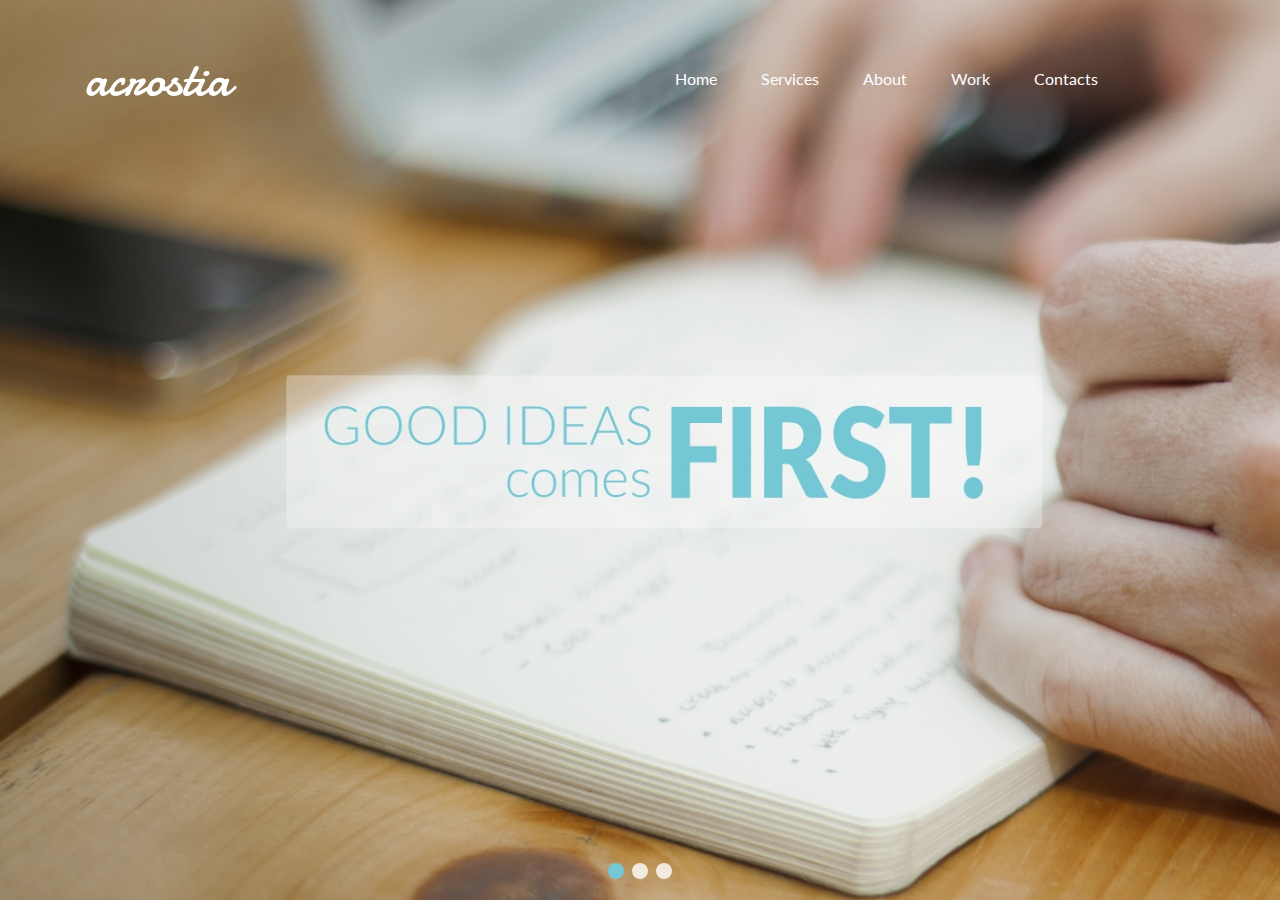
<file: app/index.html>
<!doctype html>
<html lang="en">
<head>
    <meta charset="UTF-8">
    <meta name="viewport" content="width=device-width, initial-scale=1">
    <meta http-equiv="X-UA-Compatible" content="ie=edge">
    <link rel="stylesheet" href="css/bootstrap.min.css">
    <link rel="stylesheet" href="css/bootstrap-grid.min.css">
    <link rel="stylesheet" href="css/bootstrap-reboot.min.css">
    <link href="https://fonts.googleapis.com/css?family=Damion" rel="stylesheet">
    <link href="https://fonts.googleapis.com/css?family=Lato:300,400,700,900" rel="stylesheet">
    <link rel="stylesheet" href="https://use.fontawesome.com/releases/v5.5.0/css/all.css"
          integrity="sha384-B4dIYHKNBt8Bc12p+WXckhzcICo0wtJAoU8YZTY5qE0Id1GSseTk6S+L3BlXeVIU"
          crossorigin="anonymous">

    <link rel="stylesheet" href="css/main.css">
    <title>Home</title>
</head>
<body>
<header>
    <div class="main-page">

            <div class="container">
                <div class="row justify-content-between align-items-center">
                    <div class="col-md-3">
                        <div class="logo-container">
                            <p>acrostia</p>
                        </div>
                    </div>
                    <div class="col-md-6">


                            <nav id="site-navigation" aria-label="Menu">

                                <label for="toggle-mobile-menu" aria-label="Menu">&#9776;</label>
                                <input id="toggle-mobile-menu" type="checkbox" />

                                <ul id="main-menu">
                                    <li><a href="index.html">Home</a></li>
                                    <li><a href="services.html">Services</a></li>
                                    <li><a href="about.html">About</a></li>
                                    <li><a href="works.html">Work</a></li>
                                    <li><a href="contacts.html">Contacts</a></li>
                                </ul>
                            </nav>


                    </div>
                </div>
            </div>
    </div>

    <div class="page-slider">

        <div data-am-fadeshow="next-prev-navigation">

            <!-- Radio -->
            <input type="radio" name="css-fadeshow" id="slide-1" />
            <input type="radio" name="css-fadeshow" id="slide-2" />
            <input type="radio" name="css-fadeshow" id="slide-3" />

            <!-- Slides -->
            <div class="fs-slides">
                <div class="fs-slide">
                    <!-- Add content to images (sample)
                    <div class="fs-slide-header">
                        <h1>GOOD IDEAS</h1>
                        <p>comes</p>
                     <div class="fs-slide-header-span">FIRST!</div>
                    </div>-->
                </div>
                <div class="fs-slide"></div>
                <div class="fs-slide"></div>
            </div>

            <!-- Quick Navigation -->
            <div class="fs-quick-nav">
                <label class="fs-quick-btn" for="slide-1"></label>
                <label class="fs-quick-btn" for="slide-2"></label>
                <label class="fs-quick-btn" for="slide-3"></label>
            </div>

            <!-- Prev Navigation -->
            <div class="fs-prev-nav">
                <label class="fs-prev-btn" for="slide-1"></label>
                <label class="fs-prev-btn" for="slide-2"></label>
                <label class="fs-prev-btn" for="slide-3"></label>
            </div>

            <!-- Next Navigation -->
            <div class="fs-next-nav">
                <label class="fs-next-btn" for="slide-1"></label>
                <label class="fs-next-btn" for="slide-2"></label>
                <label class="fs-next-btn" for="slide-3"></label>
            </div>

        </div>

    </div>

</header>
    <script src="js/scripts.min.js"></script>
    <script src="js/jquery-3.3.1.slim.min.js" integrity="sha384-q8i/X+965DzO0rT7abK41JStQIAqVgRVzpbzo5smXKp4YfRvH+8abtTE1Pi6jizo" crossorigin="anonymous"></script>
    <script src="js/popper.min.js" integrity="sha384-ZMP7rVo3mIykV+2+9J3UJ46jBk0WLaUAdn689aCwoqbBJiSnjAK/l8WvCWPIPm49" crossorigin="anonymous"></script>
    <script src="js/bootstrap.min.js" integrity="sha384-ChfqqxuZUCnJSK3+MXmPNIyE6ZbWh2IMqE241rYiqJxyMiZ6OW/JmZQ5stwEULTy" crossorigin="anonymous"></script>
</body>
</html>
</file>
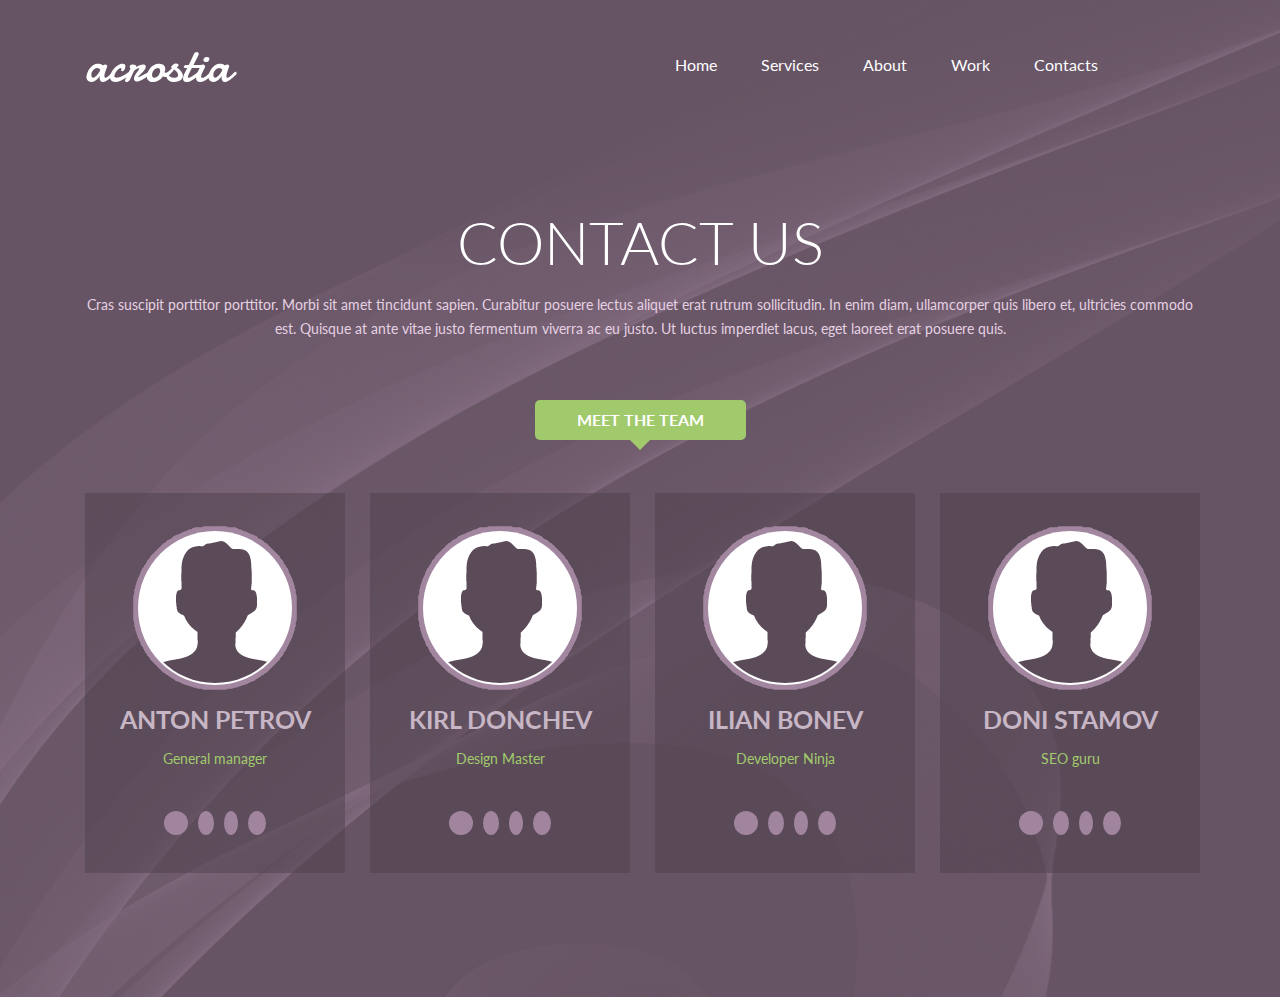
<file: app/about.html>
<!doctype html>
<html lang="en">
<head>
    <meta charset="UTF-8">
    <meta name="viewport" content="width=device-width, initial-scale=1">
    <meta http-equiv="X-UA-Compatible" content="ie=edge">
    <link rel="stylesheet" href="css/bootstrap.min.css">
    <link rel="stylesheet" href="css/bootstrap-grid.min.css">
    <link rel="stylesheet" href="css/bootstrap-reboot.min.css">
    <link href="https://fonts.googleapis.com/css?family=Damion" rel="stylesheet">
    <link href="https://fonts.googleapis.com/css?family=Lato:300,400,700,900" rel="stylesheet">
    <link rel="stylesheet" href="https://use.fontawesome.com/releases/v5.5.0/css/all.css"
          integrity="sha384-B4dIYHKNBt8Bc12p+WXckhzcICo0wtJAoU8YZTY5qE0Id1GSseTk6S+L3BlXeVIU"
          crossorigin="anonymous">

    <link rel="stylesheet" href="css/main.css">
    <title>Services</title>
</head>
<body>

<section class="about-page">

    <div class="container">
        <div class="row justify-content-between align-items-center">
            <div class="col-md-3">
                <div class="logo-container">
                    <p>acrostia</p>
                </div>
            </div>

            <div class="col-md-6">
                <nav id="site-navigation" aria-label="Menu">

                    <label for="toggle-mobile-menu" aria-label="Menu">&#9776;</label>
                    <input id="toggle-mobile-menu" type="checkbox" />

                    <ul id="main-menu">
                        <li><a href="index.html">Home</a></li>
                        <li><a href="services.html">Services</a></li>
                        <li><a href="about.html">About</a></li>
                        <li><a href="works.html">Work</a></li>
                        <li><a href="contacts.html">Contacts</a></li>
                    </ul>
                </nav>
            </div>
        </div>
    </div>

    <div class="container">
        <div class="row">
            <div class="col-md-12">
                <div class="about-content">
                    <h1>CONTACT US</h1>
                </div>
            </div>
        </div>
        <div class="row">
            <div class="col-md-12">
                <div class="about-content-little">
                    <p>Cras suscipit porttitor porttitor. Morbi sit amet tincidunt sapien.
                        Curabitur posuere lectus aliquet erat rutrum sollicitudin. In enim diam,
                        ullamcorper quis libero et, ultricies commodo est. Quisque at ante vitae
                        justo fermentum viverra ac eu justo. Ut luctus imperdiet lacus, eget laoreet erat posuere quis.</p>
                </div>
            </div>
        </div>
    </div>

        <div class="bubble">
            <div class="comment">
                <div class="comment_bubble">
                    <p class="comment_text">Meet the team</p>
                </div>
            </div>
        </div>

    <div class="container">
        <div class="row">
            <div class="about-blocks">

                <div class="col-md-3">
                    <div class="about-item">
                        <img src="img/item.svg" alt="">
                        <h3>Anton Petrov</h3>
                        <p>General manager</p>

                        <div class="about-social">
                            <a href="#" class="icon-facebook"><i class="fab fa-facebook-f"></i></a>
                            <a href="#" class="icon-twitter"><i class="fab fa-twitter"></i></a>
                            <a href="#" class="google-plus"><i class="fab fa-google-plus-g"></i></a>
                            <a href="#" class="icon-linkedin"><i class="fab fa-linkedin-in"></i></a>
                        </div>
                    </div>
                </div>

                <div class="col-md-3">
                    <div class="about-item">
                        <img src="img/item.svg" alt="">
                        <h3>Kirl DONCHEV</h3>
                        <p>Design Master</p>

                        <div class="about-social">
                            <a href="#" class="icon-facebook"><i class="fab fa-facebook-f"></i></a>
                            <a href="#" class="icon-twitter"><i class="fab fa-twitter"></i></a>
                            <a href="#" class="google-plus"><i class="fab fa-google-plus-g"></i></a>
                            <a href="#" class="icon-linkedin"><i class="fab fa-linkedin-in"></i></a>
                        </div>

                    </div>
                </div>

                <div class="col-md-3">
                    <div class="about-item">
                        <img src="img/item.svg" alt="">
                        <h3>Ilian Bonev</h3>
                        <p>Developer Ninja</p>

                        <div class="about-social">
                            <a href="#" class="icon-facebook"><i class="fab fa-facebook-f"></i></a>
                            <a href="#" class="icon-twitter"><i class="fab fa-twitter"></i></a>
                            <a href="#" class="google-plus"><i class="fab fa-google-plus-g"></i></a>
                            <a href="#" class="icon-linkedin"><i class="fab fa-linkedin-in"></i></a>
                        </div>

                    </div>
                </div>

                <div class="col-md-3">
                    <div class="about-item">
                        <img src="img/item.svg" alt="">
                        <h3>Doni Stamov</h3>
                        <p>SEO guru</p>

                        <div class="about-social">
                            <a href="#" class="icon-facebook"><i class="fab fa-facebook-f"></i></a>
                            <a href="#" class="icon-twitter"><i class="fab fa-twitter"></i></a>
                            <a href="#" class="google-plus"><i class="fab fa-google-plus-g"></i></a>
                            <a href="#" class="icon-linkedin"><i class="fab fa-linkedin-in"></i></a>
                        </div>

                    </div>
                </div>

            </div>
        </div>
    </div>

</section>

<script src="js/scripts.min.js"></script>
<script src="js/jquery-3.3.1.slim.min.js" integrity="sha384-q8i/X+965DzO0rT7abK41JStQIAqVgRVzpbzo5smXKp4YfRvH+8abtTE1Pi6jizo" crossorigin="anonymous"></script>
<script src="js/popper.min.js" integrity="sha384-ZMP7rVo3mIykV+2+9J3UJ46jBk0WLaUAdn689aCwoqbBJiSnjAK/l8WvCWPIPm49" crossorigin="anonymous"></script>
<script src="js/bootstrap.min.js" integrity="sha384-ChfqqxuZUCnJSK3+MXmPNIyE6ZbWh2IMqE241rYiqJxyMiZ6OW/JmZQ5stwEULTy" crossorigin="anonymous"></script>
</body>
</html>
</file>
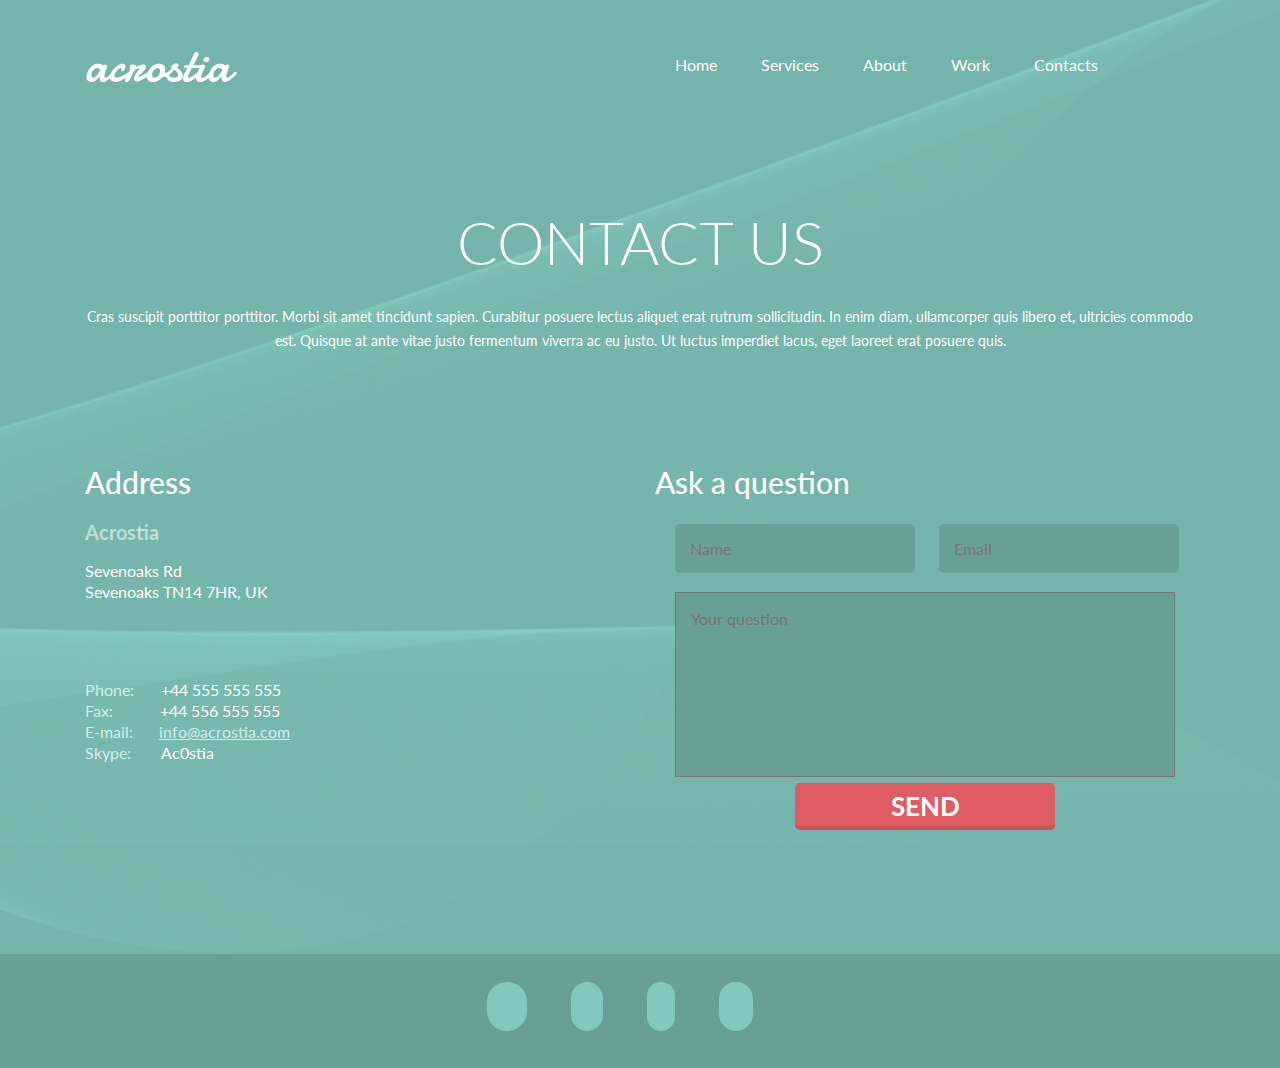
<file: app/contacts.html>
<!doctype html>
<html lang="en">
<head>
    <meta charset="UTF-8">
    <meta name="viewport" content="width=device-width, initial-scale=1">
    <meta http-equiv="X-UA-Compatible" content="ie=edge">
    <link rel="stylesheet" href="css/bootstrap.min.css">
    <link rel="stylesheet" href="css/bootstrap-grid.min.css">
    <link rel="stylesheet" href="css/bootstrap-reboot.min.css">
    <link href="https://fonts.googleapis.com/css?family=Damion" rel="stylesheet">
    <link href="https://fonts.googleapis.com/css?family=Lato:300,400,700,900" rel="stylesheet">
    <link rel="stylesheet" href="https://use.fontawesome.com/releases/v5.5.0/css/all.css"
          integrity="sha384-B4dIYHKNBt8Bc12p+WXckhzcICo0wtJAoU8YZTY5qE0Id1GSseTk6S+L3BlXeVIU"
          crossorigin="anonymous">

    <link rel="stylesheet" href="css/main.css">
    <title>Contacts</title>
</head>
<body>

<section class="contacts-page">

    <div class="container">
        <div class="row justify-content-between align-items-center">
            <div class="col-md-3">
                <div class="logo-container">
                    <p>acrostia</p>
                </div>
            </div>
            <div class="col-md-6">


                <nav id="site-navigation" aria-label="Menu">

                    <label for="toggle-mobile-menu" aria-label="Menu">&#9776;</label>
                    <input id="toggle-mobile-menu" type="checkbox" />

                    <ul id="main-menu">
                        <li><a href="index.html">Home</a></li>
                        <li><a href="services.html">Services</a></li>
                        <li><a href="about.html">About</a></li>
                        <li><a href="works.html">Work</a></li>
                        <li><a href="contacts.html">Contacts</a></li>
                    </ul>
                </nav>


            </div>
        </div>
    </div>


    <div class="container">
        <div class="row">
            <div class="col-md-12">
                <div class="contacts-content">
                <h1>CONTACT US</h1>
                </div>
            </div>
        </div>
            <div class="row">
                <div class="col-md-12">
                    <div class="contacts-content-little">
                    <p>Cras suscipit porttitor porttitor. Morbi sit amet tincidunt sapien.
                        Curabitur posuere lectus aliquet erat rutrum sollicitudin. In enim diam,
                        ullamcorper quis libero et, ultricies commodo est. Quisque at ante vitae
                        justo fermentum viverra ac eu justo. Ut luctus imperdiet lacus, eget laoreet erat posuere quis.</p>
                    </div>
                </div>
        </div>
     </div>

    <div class="container">
        <div class="row">
            <div class="col-md-6">
                <h3 class="contacts-head">Address</h3>
            </div>

            <div class="col-md-6">
                <h3 class="contacts-head">Ask a question</h3>
            </div>
        </div>
    </div>

    <div class="container">
        <div class="row">
            <div class="col-md-3">
                <div class="all-contacts">
                    <div class="adress-contacts">
                        <p class="place">Acrostia</p>
                        <p class="place-details">Sevenoaks Rd</p>
                        <p class="place-details-second">Sevenoaks TN14 7HR, UK</p>
                    </div>

                    <div class="place-contacts">
                        <p><span class="contacts-phone">Phone:</span> +44 555 555 555</p>
                        <p><span class="contacts-fax">Fax:</span> +44 556  555 555</p>
                        <p><span class="contacts-email">E-mail:</span><span class="contacts-email-adress">info@acrostia.com</span></p>
                        <p><span class="contacts-skype">Skype:</span> Ac0stia</p>
                    </div>
                </div>

            </div>

            <div class="col-md-3">
                <div id="map">
                    <iframe src="https://www.google.com/maps/embed?pb=!1m18!1m12!1m3!1d6606.534862997241!2d-118.
                    34690812002587!3d34.11390265621497!2m3!1f0!2f0!3f0!3m2!1i1024!2i768!4f13.1!3m3!1m2!
                    1s0x80c2bf0319dc3017%3A0x377e68fd030ff8ac!2sHollywood+Hills+View+Point!5e0!3m2!1sru!
                    2sua!4v1545169774545"
                    width="100%" height="auto" frameborder="0" style="border:0" allowfullscreen></iframe>
                </div>
            </div>

            <div class="col-md-6">
                <form action="#" method="post">
                    <label for="full-name" ></label>
                    <input type="text" id="full-name" name="Name" placeholder="Name" class="form-top">

                    <label for="mail" ></label>
                    <input type="email" id="mail" name="Email" class="form-top" placeholder="Email">

                    <label for="msssage"></label>
                    <textarea name="" id="msssage" cols="30" rows="10" placeholder="Your question"></textarea>

                    <label for="send"></label>
                    <input type="submit" id="send" name="send" value="send" class="">

                </form>
            </div>
        </div>
    </div>
</section>

    <footer>

        <div class="container">
            <div class="row align-items-center">
                <div class="col-md-12">
                    <div class="footer-links">
                        <ul>
                            <li><a href="#" class="footer-links-facebook"><i class="fab fa-facebook-f"></i></a></li>
                            <li><a href="#" class="footer-links-twitter"><i class="fab fa-twitter"></i></a></li>
                            <li><a href="#" class="footer-links-google-plus"><i class="fab fa-google-plus-g"></i></a></li>
                            <li><a href="#" class="footer-links-linkedin"><i class="fab fa-linkedin-in"></i></a></li>
                        </ul>

                    </div>
                </div>
            </div>
        </div>
    </footer>

<script src="js/scripts.min.js"></script>
<script src="js/jquery-3.3.1.slim.min.js" integrity="sha384-q8i/X+965DzO0rT7abK41JStQIAqVgRVzpbzo5smXKp4YfRvH+8abtTE1Pi6jizo" crossorigin="anonymous"></script>
<script src="js/popper.min.js" integrity="sha384-ZMP7rVo3mIykV+2+9J3UJ46jBk0WLaUAdn689aCwoqbBJiSnjAK/l8WvCWPIPm49" crossorigin="anonymous"></script>
<script src="js/bootstrap.min.js" integrity="sha384-ChfqqxuZUCnJSK3+MXmPNIyE6ZbWh2IMqE241rYiqJxyMiZ6OW/JmZQ5stwEULTy" crossorigin="anonymous"></script>
</body>
</html>
</file>
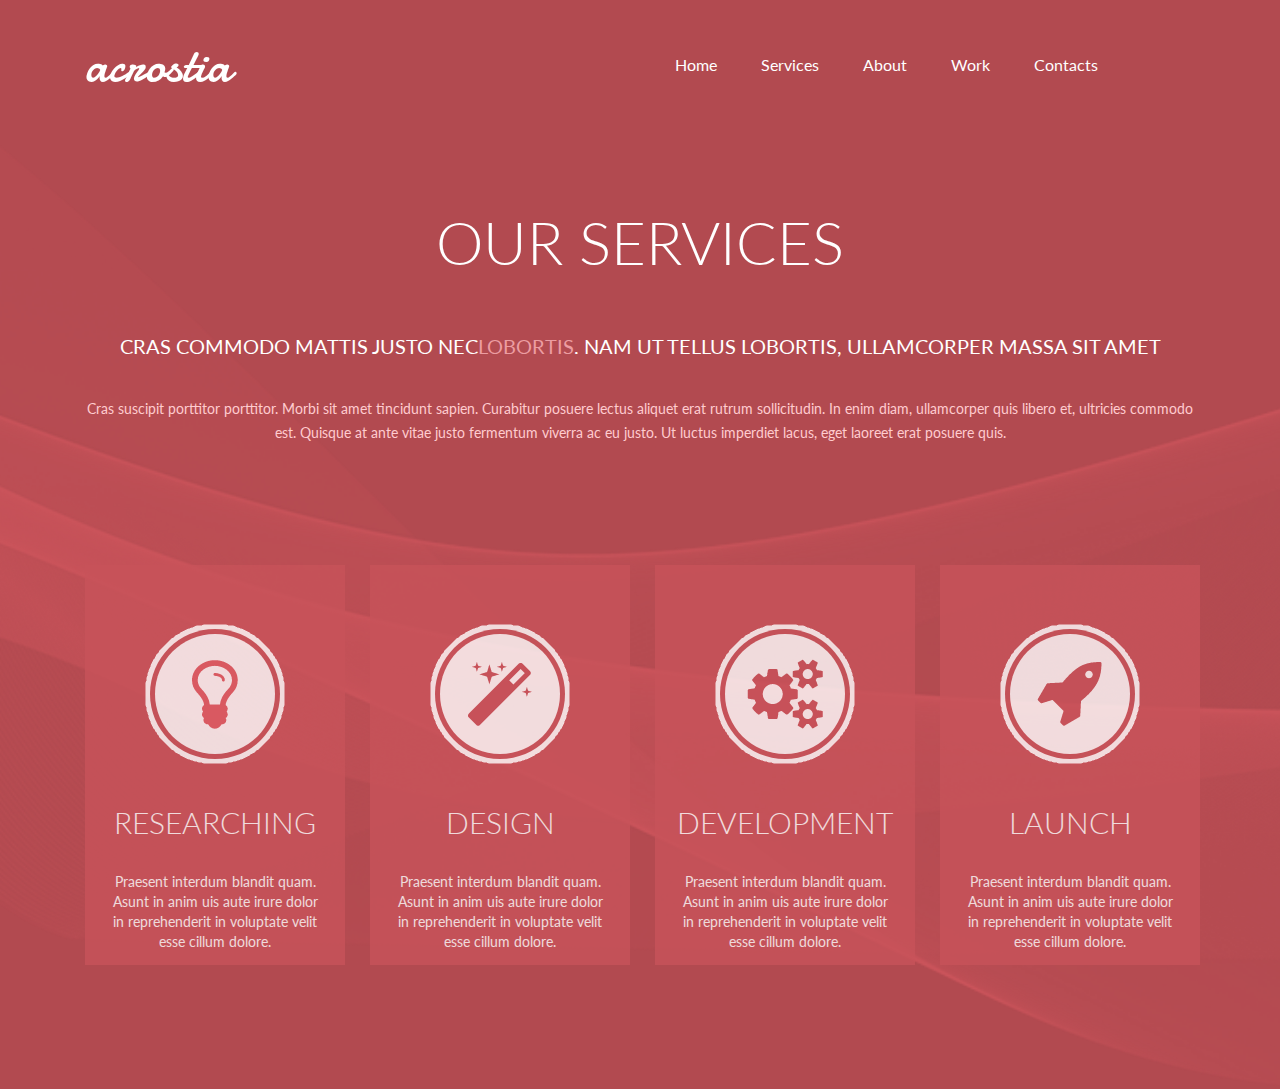
<file: app/services.html>
<!doctype html>
<html lang="en">
<head>
    <meta charset="UTF-8">
    <meta name="viewport" content="width=device-width, initial-scale=1">
    <meta http-equiv="X-UA-Compatible" content="ie=edge">
    <link rel="stylesheet" href="css/bootstrap.min.css">
    <link rel="stylesheet" href="css/bootstrap-grid.min.css">
    <link rel="stylesheet" href="css/bootstrap-reboot.min.css">
    <link href="https://fonts.googleapis.com/css?family=Damion" rel="stylesheet">
    <link href="https://fonts.googleapis.com/css?family=Lato:300,400,700,900" rel="stylesheet">
    <link rel="stylesheet" href="https://use.fontawesome.com/releases/v5.5.0/css/all.css"
          integrity="sha384-B4dIYHKNBt8Bc12p+WXckhzcICo0wtJAoU8YZTY5qE0Id1GSseTk6S+L3BlXeVIU"
          crossorigin="anonymous">

    <link rel="stylesheet" href="css/main.css">
    <title>Services</title>
</head>
    <body>
        <section class="services-page">

            <div class="container">
                <div class="row justify-content-between align-items-center">
                    <div class="col-md-3">
                        <div class="logo-container">
                            <p>acrostia</p>
                        </div>
                    </div>
                    <div class="col-md-6">


                        <nav id="site-navigation" aria-label="Menu">

                            <label for="toggle-mobile-menu" aria-label="Menu">&#9776;</label>
                            <input id="toggle-mobile-menu" type="checkbox" />

                            <ul id="main-menu">
                                <li><a href="index.html">Home</a></li>
                                <li><a href="services.html">Services</a></li>
                                <li><a href="about.html">About</a></li>
                                <li><a href="works.html">Work</a></li>
                                <li><a href="contacts.html">Contacts</a></li>
                            </ul>
                        </nav>


                    </div>
                </div>
            </div>

            <div class="container">
                <div class="row">
                    <div class="col-md-12">
                        <div class="services-content">
                            <h1>OUR SERVICES</h1>
                            <h2> Cras commodo mattis justo nec  <span> lobortis</span>. Nam ut tellus lobortis, ullamcorper massa sit amet</h2>
                        </div>
                    </div>
                </div>
                <div class="row">
                    <div class="col-md-12">
                        <div class="services-content-little">
                            <p>Cras suscipit porttitor porttitor. Morbi sit amet tincidunt sapien.
                                Curabitur posuere lectus aliquet erat rutrum sollicitudin. In enim diam,
                                ullamcorper quis libero et, ultricies commodo est. Quisque at ante vitae
                                justo fermentum viverra ac eu justo. Ut luctus imperdiet lacus, eget laoreet erat posuere quis.</p>
                        </div>
                    </div>
                </div>
            </div>

            <div class="container">
                <div class="row">
                    <div class="services-blocks">

                        <div class="col-sm-2 col-md-3">
                            <div class="services-item">
                                <img src="img/lamp.svg" alt="">
                                <h3>Researching</h3>
                                <p>Praesent interdum blandit quam.
                                    Asunt in anim uis aute irure dolor in reprehenderit in voluptate velit
                                    esse cillum dolore.</p>

                            </div>
                        </div>

                        <div class="col-sm-2 col-md-3">
                            <div class="services-item">
                                <img src="img/magic-stick.svg" alt="">
                                <h3>DESIGN</h3>
                                <p>Praesent interdum blandit quam.
                                    Asunt in anim uis aute irure dolor in reprehenderit in voluptate velit
                                    esse cillum dolore.</p>

                            </div>
                        </div>

                        <div class="col-sm-2 col-md-3">
                            <div class="services-item">
                                <img src="img/giars.svg" alt="">
                                <h3>Development</h3>
                                <p>Praesent interdum blandit quam.
                                    Asunt in anim uis aute irure dolor in reprehenderit in voluptate velit
                                    esse cillum dolore.</p>

                            </div>
                        </div>

                        <div class="col-sm-2 col-md-3">
                            <div class="services-item">
                                <img src="img/rocket.svg" alt="">
                                <h3>launch</h3>
                                <p>Praesent interdum blandit quam.
                                    Asunt in anim uis aute irure dolor in reprehenderit in voluptate velit
                                    esse cillum dolore.</p>

                            </div>
                        </div>

                    </div>
                </div>
            </div>
        </section>


            <script src="js/scripts.min.js"></script>
            <script src="js/jquery-3.3.1.slim.min.js" integrity="sha384-q8i/X+965DzO0rT7abK41JStQIAqVgRVzpbzo5smXKp4YfRvH+8abtTE1Pi6jizo" crossorigin="anonymous"></script>
            <script src="js/popper.min.js" integrity="sha384-ZMP7rVo3mIykV+2+9J3UJ46jBk0WLaUAdn689aCwoqbBJiSnjAK/l8WvCWPIPm49" crossorigin="anonymous"></script>
            <script src="js/bootstrap.min.js" integrity="sha384-ChfqqxuZUCnJSK3+MXmPNIyE6ZbWh2IMqE241rYiqJxyMiZ6OW/JmZQ5stwEULTy" crossorigin="anonymous"></script>
    </body>
</html>
</file>
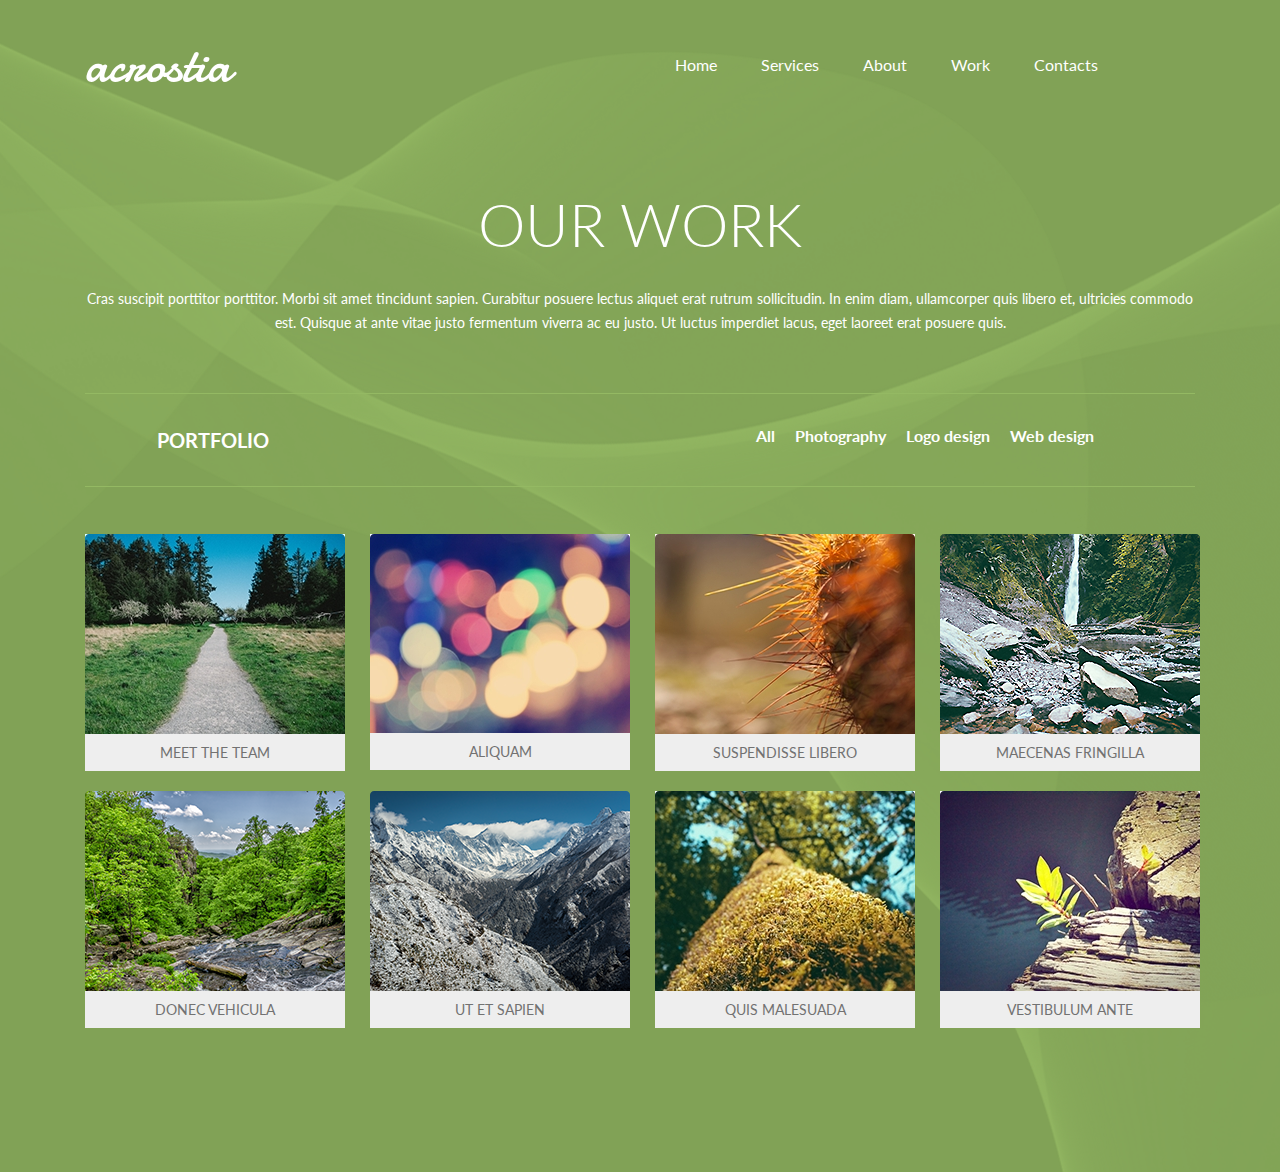
<file: app/works.html>
<!doctype html>
<html lang="en">
<head>
    <meta charset="UTF-8">
    <meta name="viewport" content="width=device-width, initial-scale=1">
    <meta http-equiv="X-UA-Compatible" content="ie=edge">
    <link rel="stylesheet" href="css/bootstrap.min.css">
    <link rel="stylesheet" href="css/bootstrap-grid.min.css">
    <link rel="stylesheet" href="css/bootstrap-reboot.min.css">
    <link href="https://fonts.googleapis.com/css?family=Damion" rel="stylesheet">
    <link href="https://fonts.googleapis.com/css?family=Lato:300,400,700,900" rel="stylesheet">
    <link rel="stylesheet" href="https://use.fontawesome.com/releases/v5.5.0/css/all.css"
          integrity="sha384-B4dIYHKNBt8Bc12p+WXckhzcICo0wtJAoU8YZTY5qE0Id1GSseTk6S+L3BlXeVIU"
          crossorigin="anonymous">

    <link rel="stylesheet" href="css/main.css">
    <title>Works</title>
</head>
<body>

<section class="work-page">

    <div class="container">
        <div class="row justify-content-between align-items-center">
            <div class="col-md-3">
                <div class="logo-container">
                    <p>acrostia</p>
                </div>
            </div>
            <div class="col-md-6">


                <nav id="site-navigation" aria-label="Menu">

                    <label for="toggle-mobile-menu" aria-label="Menu">&#9776;</label>
                    <input id="toggle-mobile-menu" type="checkbox" />

                    <ul id="main-menu">
                        <li><a href="index.html">Home</a></li>
                        <li><a href="services.html">Services</a></li>
                        <li><a href="about.html">About</a></li>
                        <li><a href="works.html">Work</a></li>
                        <li><a href="contacts.html">Contacts</a></li>
                    </ul>
                </nav>


            </div>
        </div>
    </div>


    <div class="container">
        <div class="row">
            <div class="col-sm-12">
                <div class="work-content">
                    <h1>our work</h1>
                </div>
            </div>
        </div>
        <div class="row">
            <div class="col-sm-12">
                <div class="work-content-little">
                    <p>Cras suscipit porttitor porttitor. Morbi sit amet tincidunt sapien.
                        Curabitur posuere lectus aliquet erat rutrum sollicitudin. In enim diam,
                        ullamcorper quis libero et, ultricies commodo est. Quisque at ante vitae
                        justo fermentum viverra ac eu justo. Ut luctus imperdiet lacus, eget laoreet erat posuere quis.</p>
                </div>
            </div>
        </div>
    </div>


        <div class="container">
            <div class="portfolio-area">
                <div class="row justify-content-between align-items-center">
                    <div class="col-md-3">
                        <div class="portfolio">
                            <p>PORTFOLIO</p>
                        </div>
                    </div>


                    <div class="col-md-6">
                        <div class="portfolio-filters">
                        <input type="radio" id="all" name="color" />
                        <label for="all">All</label>

                        <input type="radio" id="photography" name="color"/>
                        <label for="photography">Photography</label>

                        <input type="radio" id="logo" name="color"/>
                        <label for="logo">Logo design</label>

                        <input type="radio" id="web" name="color"/>
                        <label for="web">Web design</label>

                    </div>
                </div>
            </div>
        </div>
    </div>

    <div class="container">
        <div class="row">
            <div class="portfolio-gallery">

            <div class="col-md-3">
                <div class="item">
                    <img src="img/img-1.jpg" alt="">
                        <div class="gallery-bubble">
                            <div class="bubble-comment">
                                <div class="gallery_bubble">
                                    <p class="bubble_text">Meet the team</p>
                                </div>
                            </div>
                        </div>
                </div>
            </div>

            <div class="col-md-3">
                <div class="item">
                    <img src="img/img-2.jpg" alt="">
                    <div class="gallery-bubble">
                        <div class="bubble-comment">
                            <div class="gallery_bubble">
                                <p class="bubble_text">Aliquam </p>
                            </div>
                        </div>
                    </div>
                </div>
            </div>

            <div class="col-md-3">
                <div class="item">
                    <img src="img/img-3.jpg" alt="">
                    <div class="gallery-bubble">
                        <div class="bubble-comment">
                            <div class="gallery_bubble">
                                <p class="bubble_text">Suspendisse libero</p>
                            </div>
                        </div>
                    </div>
                </div>
            </div>

            <div class="col-md-3">
                <div class="item">
                    <img src="img/img-4.png" alt="">
                    <div class="gallery-bubble">
                        <div class="bubble-comment">
                            <div class="gallery_bubble">
                                <p class="bubble_text">Maecenas fringilla</p>
                            </div>
                        </div>
                    </div>
                </div>
            </div>

             <div class="col-md-3">
                 <div class="item">
                     <img src="img/img-5.png" alt="">
                     <div class="gallery-bubble">
                         <div class="bubble-comment">
                             <div class="gallery_bubble">
                                 <p class="bubble_text">Donec vehicula</p>
                             </div>
                         </div>
                     </div>
                 </div>
             </div>

                <div class="col-md-3">
                    <div class="item">
                        <img src="img/img-6.png" alt="">
                        <div class="gallery-bubble">
                            <div class="bubble-comment">
                                <div class="gallery_bubble">
                                    <p class="bubble_text">Ut et sapien</p>
                                </div>
                            </div>
                        </div>
                    </div>
                </div>

                <div class="col-md-3">
                    <div class="item">
                        <img src="img/img-7.jpg" alt="">
                        <div class="gallery-bubble">
                            <div class="bubble-comment">
                                <div class="gallery_bubble">
                                    <p class="bubble_text">quis malesuada</p>
                                </div>
                            </div>
                        </div>
                    </div>
                </div>

                <div class="col-md-3">
                    <div class="item">
                        <img src="img/img-8.jpg" alt="">
                        <div class="gallery-bubble">
                            <div class="bubble-comment">
                                <div class="gallery_bubble">
                                    <p class="bubble_text">Vestibulum ante</p>
                                </div>
                            </div>
                        </div>
                    </div>
                </div>
            </div>
        </div>
    </div>

</section>

<script src="js/scripts.min.js"></script>
<script src="js/jquery-3.3.1.slim.min.js" integrity="sha384-q8i/X+965DzO0rT7abK41JStQIAqVgRVzpbzo5smXKp4YfRvH+8abtTE1Pi6jizo" crossorigin="anonymous"></script>
<script src="js/popper.min.js" integrity="sha384-ZMP7rVo3mIykV+2+9J3UJ46jBk0WLaUAdn689aCwoqbBJiSnjAK/l8WvCWPIPm49" crossorigin="anonymous"></script>
<script src="js/bootstrap.min.js" integrity="sha384-ChfqqxuZUCnJSK3+MXmPNIyE6ZbWh2IMqE241rYiqJxyMiZ6OW/JmZQ5stwEULTy" crossorigin="anonymous"></script>
</body>
</html>
</file>
<file: app/css/main.css>
@charset "UTF-8";
@import url("https://fonts.googleapis.com/css?family=Damion");
@import url("https://fonts.googleapis.com/css?family=Lato:300,400,700,900");
html, h1, h2, h3, p,
body,
ul,
ol {
  margin: 0;
  padding: 0;
}

.wrapper {
  width: 1140px;
  margin: 0 auto;
  display: -webkit-box;
  display: -ms-flexbox;
  display: flex;
}

.logo-container {
  display: -webkit-box;
  display: -ms-flexbox;
  display: flex;
  color: #fff;
  font-family: Damion, sans-serif;
  font-size: 50px;
  font-weight: 400;
  line-height: 60px;
}

#site-navigation {
  display: block;
  height: 48px;
}

#site-navigation #main-menu,
#site-navigation > input {
  display: none;
}

#site-navigation > label {
  display: block;
  font-size: 36px;
  color: #fff;
  position: absolute;
  right: 20px;
  width: 36px;
  padding: 0;
  cursor: pointer;
  -webkit-touch-callout: none;
  -webkit-user-select: none;
  -moz-user-select: none;
  -ms-user-select: none;
  user-select: none;
}

#site-navigation > input:checked + #main-menu {
  display: block;
  clear: both;
  top: 36px;
  position: relative;
  color: #fff;
}

#site-navigation ul li {
  display: block;
  list-style: none;
  padding: 0 20px;
}

#site-navigation a {
  text-decoration: none;
  color: #fff;
}

@media only screen and (min-device-width: 768px) {
  #site-navigation {
    height: auto;
  }
  #site-navigation #main-menu {
    display: block;
  }
  #site-navigation > label {
    display: none;
  }
  #site-navigation ul li {
    display: inline-block;
  }
}

body {
  font-family: Lato, sans-serif;
}

.main-page {
  width: 100%;
  height: auto;
  display: -webkit-box;
  display: -ms-flexbox;
  display: flex;
  -ms-flex-wrap: wrap;
      flex-wrap: wrap;
  padding-top: 49px;
}

[data-am-fadeshow] {
  position: relative;
  width: 100%;
  height: 100%;
  overflow: hidden;
  background-color: #fff;
  /* Slides */
  /* Quick Navigation */
  /* Prev/Next Navigation */
  /* Base functionality */
  /* Autohide Prev/Next Navigation */
}

[data-am-fadeshow] .fs-slide {
  background-image: url("../img/main-banner-2.jpg");
  position: absolute;
  top: 0;
  bottom: 0;
  left: 0;
  right: 0;
  opacity: 0;
  background-size: cover;
  background-position: center;
  background-repeat: no-repeat;
  -webkit-transition: opacity 1s ease;
  -o-transition: opacity 1s ease;
  transition: opacity 1s ease;
  display: -webkit-box;
  display: -ms-flexbox;
  display: flex;
  -webkit-box-pack: center;
      -ms-flex-pack: center;
          justify-content: center;
  background-color: #ffffff;
  /* Display first child on load */
}

[data-am-fadeshow] .fs-slide:first-child {
  opacity: 1;
}

[data-am-fadeshow] .fs-quick-nav {
  position: absolute;
  bottom: 15px;
  left: 50%;
  z-index: 1;
  -webkit-user-select: none;
  -moz-user-select: none;
  -ms-user-select: none;
  user-select: none;
  -webkit-transform: translateX(-50%);
  -ms-transform: translateX(-50%);
      transform: translateX(-50%);
}

[data-am-fadeshow] .fs-quick-btn {
  display: inline-block;
  width: 15px;
  height: 15px;
  margin: 0 2px;
  border-radius: 50%;
  cursor: pointer;
  -webkit-transition: opacity 200ms ease;
  -o-transition: opacity 200ms ease;
  transition: opacity 200ms ease;
  background-color: rgba(255, 255, 255, 0.8);
  /* Set active state to first button on load */
}

[data-am-fadeshow] .fs-quick-btn:hover {
  opacity: 0.8;
}

[data-am-fadeshow] .fs-quick-btn:first-child {
  background-color: #74c7d5;
}

[data-am-fadeshow] .fs-prev-btn, [data-am-fadeshow] .fs-next-btn {
  position: absolute;
  display: none;
  top: 0;
  bottom: 0;
  width: 100px;
  cursor: pointer;
  font-family: sans-serif;
  background-color: rgba(255, 255, 255, 0);
  -webkit-tap-highlight-color: transparent;
  -webkit-transition: all 200ms ease;
  -o-transition: all 200ms ease;
  transition: all 200ms ease;
}

[data-am-fadeshow] .fs-prev-btn:before, [data-am-fadeshow] .fs-next-btn:before {
  position: absolute;
  top: 50%;
  font-size: 3vw;
  color: rgba(255, 255, 255, 0.5);
}

[data-am-fadeshow] .fs-prev-btn:hover, [data-am-fadeshow] .fs-next-btn:hover {
  background-color: rgba(255, 255, 255, 0.1);
}

[data-am-fadeshow] .fs-prev-btn {
  left: 0;
  -webkit-transform: translateX(-100%);
  -ms-transform: translateX(-100%);
      transform: translateX(-100%);
}

[data-am-fadeshow] .fs-prev-btn:before {
  content: "❮";
  left: 50%;
  -webkit-transform: translate(-50%, -50%);
  -ms-transform: translate(-50%, -50%);
      transform: translate(-50%, -50%);
}

[data-am-fadeshow] .fs-next-btn {
  right: 0;
  -webkit-transform: translateX(100%);
  -ms-transform: translateX(100%);
      transform: translateX(100%);
}

[data-am-fadeshow] .fs-next-btn:before {
  content: "❯";
  right: 50%;
  -webkit-transform: translate(50%, -50%);
  -ms-transform: translate(50%, -50%);
      transform: translate(50%, -50%);
}

[data-am-fadeshow] input[type="radio"] {
  position: fixed;
  top: -9999px;
}

[data-am-fadeshow] input[type="radio"]:checked:nth-of-type(5) .fs-slides .fs-slide {
  opacity: 0;
  -webkit-animation: none !important;
  animation: none !important;
}

[data-am-fadeshow] input[type="radio"]:checked:nth-of-type(5) .fs-slides .fs-slide:nth-child(5) {
  opacity: 1;
}

[data-am-fadeshow] input[type="radio"]:checked:nth-of-type(5) .fs-slides .fs-slide .fs-quick-nav .fs-quick-btn {
  background-color: rgba(255, 255, 255, 0.8);
  /* Cancel autoplay */
  -webkit-animation: none !important;
  animation: none !important;
}

[data-am-fadeshow] input[type="radio"]:checked:nth-of-type(5) .fs-slides .fs-slide .fs-quick-nav .fs-quick-btn:nth-child(5) {
  background-color: #74c7d5;
}

[data-am-fadeshow] input[type="radio"]:checked:nth-of-type(5) .fs-slides .fs-slide .fs-quick-nav .fs-quick-btn:nth-child(5):hover {
  opacity: 1;
}

[data-am-fadeshow] input[type="radio"]:checked:nth-of-type(4) .fs-slides .fs-slide {
  opacity: 0;
  -webkit-animation: none !important;
  animation: none !important;
}

[data-am-fadeshow] input[type="radio"]:checked:nth-of-type(4) .fs-slides .fs-slide:nth-child(4) {
  opacity: 1;
}

[data-am-fadeshow] input[type="radio"]:checked:nth-of-type(4) .fs-slides .fs-slide .fs-quick-nav .fs-quick-btn {
  background-color: rgba(255, 255, 255, 0.8);
  /* Cancel autoplay */
  -webkit-animation: none !important;
  animation: none !important;
}

[data-am-fadeshow] input[type="radio"]:checked:nth-of-type(4) .fs-slides .fs-slide .fs-quick-nav .fs-quick-btn:nth-child(4) {
  background-color: #74c7d5;
}

[data-am-fadeshow] input[type="radio"]:checked:nth-of-type(4) .fs-slides .fs-slide .fs-quick-nav .fs-quick-btn:nth-child(4):hover {
  opacity: 1;
}

[data-am-fadeshow] input[type="radio"]:checked:nth-of-type(3) .fs-slides .fs-slide {
  opacity: 0;
  -webkit-animation: none !important;
  animation: none !important;
}

[data-am-fadeshow] input[type="radio"]:checked:nth-of-type(3) .fs-slides .fs-slide:nth-child(3) {
  opacity: 1;
}

[data-am-fadeshow] input[type="radio"]:checked:nth-of-type(3) .fs-slides .fs-slide .fs-quick-nav .fs-quick-btn {
  background-color: rgba(255, 255, 255, 0.8);
  /* Cancel autoplay */
  -webkit-animation: none !important;
  animation: none !important;
}

[data-am-fadeshow] input[type="radio"]:checked:nth-of-type(3) .fs-slides .fs-slide .fs-quick-nav .fs-quick-btn:nth-child(3) {
  background-color: #74c7d5;
}

[data-am-fadeshow] input[type="radio"]:checked:nth-of-type(3) .fs-slides .fs-slide .fs-quick-nav .fs-quick-btn:nth-child(3):hover {
  opacity: 1;
}

[data-am-fadeshow] input[type="radio"]:checked:nth-of-type(2) .fs-slides .fs-slide {
  opacity: 0;
  -webkit-animation: none !important;
  animation: none !important;
}

[data-am-fadeshow] input[type="radio"]:checked:nth-of-type(2) .fs-slides .fs-slide:nth-child(2) {
  opacity: 1;
}

[data-am-fadeshow] input[type="radio"]:checked:nth-of-type(2) .fs-slides .fs-slide .fs-quick-nav .fs-quick-btn {
  background-color: rgba(255, 255, 255, 0.8);
  /* Cancel autoplay */
  -webkit-animation: none !important;
  animation: none !important;
}

[data-am-fadeshow] input[type="radio"]:checked:nth-of-type(2) .fs-slides .fs-slide .fs-quick-nav .fs-quick-btn:nth-child(2) {
  background-color: #74c7d5;
}

[data-am-fadeshow] input[type="radio"]:checked:nth-of-type(2) .fs-slides .fs-slide .fs-quick-nav .fs-quick-btn:nth-child(2):hover {
  opacity: 1;
}

[data-am-fadeshow] input[type="radio"]:checked:nth-of-type(1) .fs-slides .fs-slide {
  opacity: 0;
  -webkit-animation: none !important;
  animation: none !important;
}

[data-am-fadeshow] input[type="radio"]:checked:nth-of-type(1) .fs-slides .fs-slide:nth-child(1) {
  opacity: 1;
}

[data-am-fadeshow] input[type="radio"]:checked:nth-of-type(1) .fs-slides .fs-slide .fs-quick-nav .fs-quick-btn {
  background-color: rgba(255, 255, 255, 0.8);
  -webkit-animation: none !important;
  animation: none !important;
}

[data-am-fadeshow] input[type="radio"]:checked:nth-of-type(1) .fs-slides .fs-slide .fs-quick-nav .fs-quick-btn:nth-child(1) {
  background-color: #74c7d5;
}

[data-am-fadeshow] input[type="radio"]:checked:nth-of-type(1) .fs-slides .fs-slide .fs-quick-nav .fs-quick-btn:nth-child(1):hover {
  opacity: 1;
}

[data-am-fadeshow] input[type="radio"]:checked:first-of-type:last-of-type ~,
[data-am-fadeshow] input[type="radio"]:checked .fs-quick-nav, [data-am-fadeshow] input[type="radio"]:checked .fs-prev-nav, [data-am-fadeshow] input[type="radio"]:checked .fs-next-nav {
  display: none !important;
}

[data-am-fadeshow]:hover .fs-prev-btn, [data-am-fadeshow]:hover .fs-next-btn {
  -webkit-transform: translateX(0);
  -ms-transform: translateX(0);
      transform: translateX(0);
}

@media (max-width: 500px) {
  [data-am-fadeshow] .fs-prev-btn, [data-am-fadeshow] .fs-next-btn {
    width: 50%;
  }
}

@media (max-width: 500px) {
  [data-am-fadeshow] .fs-prev-btn:hover, [data-am-fadeshow] .fs-next-btn:hover {
    background-color: rgba(255, 255, 255, 0);
  }
}

@media (max-width: 500px) {
  [data-am-fadeshow] .fs-prev-btn:before {
    left: 30px;
  }
}

@media (max-width: 500px) {
  [data-am-fadeshow] .fs-prev-btn {
    -webkit-transform: translate(0);
    -ms-transform: translate(0);
        transform: translate(0);
  }
}

@media (max-width: 500px) {
  [data-am-fadeshow] .fs-next-btn:before {
    right: 30px;
  }
}

@media (max-width: 500px) {
  [data-am-fadeshow] .fs-next-btn {
    -webkit-transform: translate(0);
    -ms-transform: translate(0);
        transform: translate(0);
  }
}

[data-am-fadeshow~="next-prev-navigation"] {
  /* Display first pair of Prev/Next Buttons on load */
}

[data-am-fadeshow~="next-prev-navigation"] input[type="radio"]:checked:nth-of-type(5) ~ .fs-prev-nav .fs-prev-btn {
  display: none;
}

[data-am-fadeshow~="next-prev-navigation"] input[type="radio"]:checked:nth-of-type(5) ~ .fs-prev-nav .fs-prev-btn:nth-child(4) {
  display: block;
}

[data-am-fadeshow~="next-prev-navigation"] input[type="radio"]:checked:nth-of-type(5):first-of-type ~ .fs-prev-nav .fs-prev-btn:last-child, [data-am-fadeshow~="next-prev-navigation"] input[type="radio"]:checked:nth-of-type(5):last-of-type ~ .fs-next-nav .fs-next-btn:first-child {
  display: block;
}

[data-am-fadeshow~="next-prev-navigation"] input[type="radio"]:checked:nth-of-type(4) .fs-prev-nav .fs-prev-btn {
  display: none;
}

[data-am-fadeshow~="next-prev-navigation"] input[type="radio"]:checked:nth-of-type(4) .fs-prev-nav .fs-prev-btn:nth-child(3) {
  display: block;
}

[data-am-fadeshow~="next-prev-navigation"] input[type="radio"]:checked:nth-of-type(4) .fs-prev-nav .fs-prev-btn .fs-next-nav .fs-next-btn {
  display: none;
}

[data-am-fadeshow~="next-prev-navigation"] input[type="radio"]:checked:nth-of-type(4) .fs-prev-nav .fs-prev-btn .fs-next-nav .fs-next-btn:nth-child(5) {
  display: block;
}

[data-am-fadeshow~="next-prev-navigation"] input[type="radio"]:checked:nth-of-type(4):first-of-type ~ .fs-prev-nav .fs-prev-btn:last-child, [data-am-fadeshow~="next-prev-navigation"] input[type="radio"]:checked:nth-of-type(4):last-of-type ~ .fs-next-nav .fs-next-btn:first-child {
  display: block;
}

[data-am-fadeshow~="next-prev-navigation"] input[type="radio"]:checked:nth-of-type(3) .fs-prev-nav .fs-prev-btn {
  display: none;
}

[data-am-fadeshow~="next-prev-navigation"] input[type="radio"]:checked:nth-of-type(3) .fs-prev-nav .fs-prev-btn:nth-child(2) {
  display: block;
}

[data-am-fadeshow~="next-prev-navigation"] input[type="radio"]:checked:nth-of-type(3) .fs-prev-nav .fs-prev-btn .fs-next-nav .fs-next-btn {
  display: none;
}

[data-am-fadeshow~="next-prev-navigation"] input[type="radio"]:checked:nth-of-type(3) .fs-prev-nav .fs-prev-btn .fs-next-nav .fs-next-btn:nth-child(4) {
  display: block;
}

[data-am-fadeshow~="next-prev-navigation"] input[type="radio"]:checked:nth-of-type(3):first-of-type ~ .fs-prev-nav .fs-prev-btn:last-child, [data-am-fadeshow~="next-prev-navigation"] input[type="radio"]:checked:nth-of-type(3):last-of-type ~ .fs-next-nav .fs-next-btn:first-child {
  display: block;
}

[data-am-fadeshow~="next-prev-navigation"] input[type="radio"]:checked:nth-of-type(2) .fs-prev-nav .fs-prev-btn {
  display: none;
}

[data-am-fadeshow~="next-prev-navigation"] input[type="radio"]:checked:nth-of-type(2) .fs-prev-nav .fs-prev-btn:nth-child(1) {
  display: block;
}

[data-am-fadeshow~="next-prev-navigation"] input[type="radio"]:checked:nth-of-type(2) .fs-prev-nav .fs-prev-btn .fs-next-nav .fs-next-btn {
  display: none;
}

[data-am-fadeshow~="next-prev-navigation"] input[type="radio"]:checked:nth-of-type(2) .fs-prev-nav .fs-prev-btn .fs-next-nav .fs-next-btn:nth-child(3) {
  display: block;
}

[data-am-fadeshow~="next-prev-navigation"] input[type="radio"]:checked:nth-of-type(2):first-of-type ~ .fs-prev-nav .fs-prev-btn:last-child, [data-am-fadeshow~="next-prev-navigation"] input[type="radio"]:checked:nth-of-type(2):last-of-type ~ .fs-next-nav .fs-next-btn:first-child {
  display: block;
}

[data-am-fadeshow~="next-prev-navigation"] input[type="radio"]:checked:nth-of-type(1) ~ .fs-next-nav .fs-next-btn {
  display: none;
}

[data-am-fadeshow~="next-prev-navigation"] input[type="radio"]:checked:nth-of-type(1) ~ .fs-next-nav .fs-next-btn:nth-child(2) {
  display: block;
}

[data-am-fadeshow~="next-prev-navigation"] input[type="radio"]:checked:nth-of-type(1):first-of-type ~ .fs-prev-nav .fs-prev-btn:last-child, [data-am-fadeshow~="next-prev-navigation"] input[type="radio"]:checked:nth-of-type(1):last-of-type ~ .fs-next-nav .fs-next-btn:first-child {
  display: block;
}

[data-am-fadeshow~="next-prev-navigation"] .fs-prev-btn:last-child, [data-am-fadeshow~="next-prev-navigation"] .fs-next-btn:nth-child(2) {
  display: block;
}

@keyframes quickNavAnimation-5 {
  0% {
    background-color: rgba(255, 255, 255, 0.8);
  }
  4%,
  20% {
    background-color: #74c7d5;
  }
  24%,
  100% {
    background-color: rgba(255, 255, 255, 0.8);
  }
}

@-webkit-keyframes quickNavAnimation-5 {
  0% {
    background-color: rgba(255, 255, 255, 0.8);
  }
  4%,
  20% {
    background-color: #74c7d5;
  }
  24%,
  100% {
    background-color: rgba(255, 255, 255, 0.8);
  }
}

@keyframes slidesAnimation-5 {
  0% {
    opacity: 0;
  }
  4%,
  20% {
    opacity: 1;
  }
  24%,
  100% {
    opacity: 0;
  }
}

@-webkit-keyframes slidesAnimation-5 {
  0% {
    opacity: 0;
  }
  4%,
  20% {
    opacity: 1;
  }
  24%,
  100% {
    opacity: 0;
  }
}

[data-am-fadeshow~="autoplay"] input[type="radio"]:nth-of-type(5):last-of-type .fs-slides .fs-slide {
  -webkit-animation: slidesAnimation-5 25s infinite;
  animation: slidesAnimation-5 25s infinite;
}

[data-am-fadeshow~="autoplay"] input[type="radio"]:nth-of-type(5):last-of-type .fs-slides .fs-slide .fs-quick-nav .fs-quick-btn {
  -webkit-animation: quickNavAnimation-5 25s infinite;
  animation: quickNavAnimation-5 25s infinite;
}

[data-am-fadeshow~="autoplay"] input[type="radio"]:nth-of-type(5):last-of-type .fs-slides .fs-slide .fs-slides .fs-slide:nth-child(1), [data-am-fadeshow~="autoplay"] input[type="radio"]:nth-of-type(5):last-of-type .fs-slides .fs-slide .fs-quick-nav .fs-quick-btn:nth-child(1) {
  -webkit-animation-delay: -1s;
  animation-delay: -1s;
}

[data-am-fadeshow~="autoplay"] input[type="radio"]:nth-of-type(5):last-of-type .fs-slides .fs-slide .fs-slides .fs-slide:nth-child(2), [data-am-fadeshow~="autoplay"] input[type="radio"]:nth-of-type(5):last-of-type .fs-slides .fs-slide .fs-quick-nav .fs-quick-btn:nth-child(2) {
  -webkit-animation-delay: 4s;
  animation-delay: 4s;
}

[data-am-fadeshow~="autoplay"] input[type="radio"]:nth-of-type(5):last-of-type .fs-slides .fs-slide .fs-slides .fs-slide:nth-child(3), [data-am-fadeshow~="autoplay"] input[type="radio"]:nth-of-type(5):last-of-type .fs-slides .fs-slide .fs-quick-nav .fs-quick-btn:nth-child(3) {
  -webkit-animation-delay: 9s;
  animation-delay: 9s;
}

[data-am-fadeshow~="autoplay"] input[type="radio"]:nth-of-type(5):last-of-type .fs-slides .fs-slide .fs-slides .fs-slide:nth-child(4), [data-am-fadeshow~="autoplay"] input[type="radio"]:nth-of-type(5):last-of-type .fs-slides .fs-slide .fs-quick-nav .fs-quick-btn:nth-child(4) {
  -webkit-animation-delay: 14s;
  animation-delay: 14s;
}

[data-am-fadeshow~="autoplay"] input[type="radio"]:nth-of-type(5):last-of-type .fs-slides .fs-slide .fs-slides .fs-slide:nth-child(5), [data-am-fadeshow~="autoplay"] input[type="radio"]:nth-of-type(5):last-of-type .fs-slides .fs-slide .fs-quick-nav .fs-quick-btn:nth-child(5) {
  -webkit-animation-delay: 19s;
  animation-delay: 19s;
}

[data-am-fadeshow~="autoplay"] input[type="radio"]:nth-of-type(4):last-of-type .fs-slides .fs-slide {
  -webkit-animation: slidesAnimation-4 20s infinite;
  animation: slidesAnimation-4 20s infinite;
}

[data-am-fadeshow~="autoplay"] input[type="radio"]:nth-of-type(4):last-of-type .fs-slides .fs-slide .fs-quick-nav .fs-quick-btn {
  -webkit-animation: quickNavAnimation-4 20s infinite;
  animation: quickNavAnimation-4 20s infinite;
}

[data-am-fadeshow~="autoplay"] input[type="radio"]:nth-of-type(4):last-of-type .fs-slides .fs-slide .fs-slides .fs-slide:nth-child(1), [data-am-fadeshow~="autoplay"] input[type="radio"]:nth-of-type(4):last-of-type .fs-slides .fs-slide .fs-quick-nav .fs-quick-btn:nth-child(1) {
  -webkit-animation-delay: -1s;
  animation-delay: -1s;
}

[data-am-fadeshow~="autoplay"] input[type="radio"]:nth-of-type(4):last-of-type .fs-slides .fs-slide .fs-slides .fs-slide:nth-child(2), [data-am-fadeshow~="autoplay"] input[type="radio"]:nth-of-type(4):last-of-type .fs-slides .fs-slide .fs-quick-nav .fs-quick-btn:nth-child(2) {
  -webkit-animation-delay: 4s;
  animation-delay: 4s;
}

[data-am-fadeshow~="autoplay"] input[type="radio"]:nth-of-type(4):last-of-type .fs-slides .fs-slide .fs-slides .fs-slide:nth-child(3), [data-am-fadeshow~="autoplay"] input[type="radio"]:nth-of-type(4):last-of-type .fs-slides .fs-slide .fs-quick-nav .fs-quick-btn:nth-child(3) {
  -webkit-animation-delay: 9s;
  animation-delay: 9s;
}

[data-am-fadeshow~="autoplay"] input[type="radio"]:nth-of-type(4):last-of-type .fs-slides .fs-slide .fs-slides .fs-slide:nth-child(4), [data-am-fadeshow~="autoplay"] input[type="radio"]:nth-of-type(4):last-of-type .fs-slides .fs-slide .fs-quick-nav .fs-quick-btn:nth-child(4) {
  -webkit-animation-delay: 14s;
  animation-delay: 14s;
}

[data-am-fadeshow~="autoplay"] input[type="radio"]:nth-of-type(3):last-of-type .fs-slides .fs-slide {
  -webkit-animation: slidesAnimation-3 15s infinite;
  animation: slidesAnimation-3 15s infinite;
}

[data-am-fadeshow~="autoplay"] input[type="radio"]:nth-of-type(3):last-of-type .fs-slides .fs-slide .fs-quick-nav .fs-quick-btn {
  -webkit-animation: quickNavAnimation-3 15s infinite;
  animation: quickNavAnimation-3 15s infinite;
}

[data-am-fadeshow~="autoplay"] input[type="radio"]:nth-of-type(3):last-of-type .fs-slides .fs-slide .fs-slides .fs-slide:nth-child(1), [data-am-fadeshow~="autoplay"] input[type="radio"]:nth-of-type(3):last-of-type .fs-slides .fs-slide .fs-quick-nav .fs-quick-btn:nth-child(1) {
  -webkit-animation-delay: -1s;
  animation-delay: -1s;
}

[data-am-fadeshow~="autoplay"] input[type="radio"]:nth-of-type(3):last-of-type .fs-slides .fs-slide .fs-slides .fs-slide:nth-child(2), [data-am-fadeshow~="autoplay"] input[type="radio"]:nth-of-type(3):last-of-type .fs-slides .fs-slide .fs-quick-nav .fs-quick-btn:nth-child(2) {
  -webkit-animation-delay: 4s;
  animation-delay: 4s;
}

[data-am-fadeshow~="autoplay"] input[type="radio"]:nth-of-type(3):last-of-type .fs-slides .fs-slide .fs-slides .fs-slide:nth-child(3), [data-am-fadeshow~="autoplay"] input[type="radio"]:nth-of-type(3):last-of-type .fs-slides .fs-slide .fs-quick-nav .fs-quick-btn:nth-child(3) {
  -webkit-animation-delay: 9s;
  animation-delay: 9s;
}

[data-am-fadeshow~="autoplay"] input[type="radio"]:nth-of-type(2):last-of-type .fs-slides .fs-slide {
  -webkit-animation: slidesAnimation-2 10s infinite;
  animation: slidesAnimation-2 10s infinite;
}

[data-am-fadeshow~="autoplay"] input[type="radio"]:nth-of-type(2):last-of-type .fs-slides .fs-slide .fs-quick-nav .fs-quick-btn {
  -webkit-animation: quickNavAnimation-2 10s infinite;
  animation: quickNavAnimation-2 10s infinite;
}

[data-am-fadeshow~="autoplay"] input[type="radio"]:nth-of-type(2):last-of-type .fs-slides .fs-slide .fs-slides .fs-slide:nth-child(1), [data-am-fadeshow~="autoplay"] input[type="radio"]:nth-of-type(2):last-of-type .fs-slides .fs-slide .fs-quick-nav .fs-quick-btn:nth-child(1) {
  -webkit-animation-delay: -1s;
  animation-delay: -1s;
}

[data-am-fadeshow~="autoplay"] input[type="radio"]:nth-of-type(2):last-of-type .fs-slides .fs-slide .fs-slides .fs-slide:nth-child(2), [data-am-fadeshow~="autoplay"] input[type="radio"]:nth-of-type(2):last-of-type .fs-slides .fs-slide .fs-quick-nav .fs-quick-btn:nth-child(2) {
  -webkit-animation-delay: 4s;
  animation-delay: 4s;
}

@keyframes quickNavAnimation-4 {
  0% {
    background-color: rgba(255, 255, 255, 0.8);
  }
  5%,
  25% {
    background-color: #74c7d5;
  }
  30%,
  100% {
    background-color: rgba(255, 255, 255, 0.8);
  }
}

@-webkit-keyframes quickNavAnimation-4 {
  0% {
    background-color: rgba(255, 255, 255, 0.8);
  }
  5%,
  25% {
    background-color: #74c7d5;
  }
  30%,
  100% {
    background-color: rgba(255, 255, 255, 0.8);
  }
}

@keyframes slidesAnimation-4 {
  0% {
    opacity: 0;
  }
  5%,
  25% {
    opacity: 1;
  }
  30%,
  100% {
    opacity: 0;
  }
}

@-webkit-keyframes slidesAnimation-4 {
  0% {
    opacity: 0;
  }
  5%,
  25% {
    opacity: 1;
  }
  30%,
  100% {
    opacity: 0;
  }
}

@keyframes quickNavAnimation-3 {
  0% {
    background-color: rgba(255, 255, 255, 0.8);
  }
  6.66667%,
  33.33333% {
    background-color: #74c7d5;
  }
  40%,
  100% {
    background-color: rgba(255, 255, 255, 0.8);
  }
}

@-webkit-keyframes quickNavAnimation-3 {
  0% {
    background-color: rgba(255, 255, 255, 0.8);
  }
  6.66667%,
  33.33333% {
    background-color: #74c7d5;
  }
  40%,
  100% {
    background-color: rgba(255, 255, 255, 0.8);
  }
}

@keyframes slidesAnimation-3 {
  0% {
    opacity: 0;
  }
  6.66667%,
  33.33333% {
    opacity: 1;
  }
  40%,
  100% {
    opacity: 0;
  }
}

@-webkit-keyframes slidesAnimation-3 {
  0% {
    opacity: 0;
  }
  6.66667%,
  33.33333% {
    opacity: 1;
  }
  40%,
  100% {
    opacity: 0;
  }
}

@keyframes quickNavAnimation-2 {
  0% {
    background-color: rgba(255, 255, 255, 0.8);
  }
  10%,
  50% {
    background-color: coral;
  }
  60%,
  100% {
    background-color: rgba(255, 255, 255, 0.8);
  }
}

@-webkit-keyframes quickNavAnimation-2 {
  0% {
    background-color: rgba(255, 255, 255, 0.8);
  }
  10%,
  50% {
    background-color: coral;
  }
  60%,
  100% {
    background-color: rgba(255, 255, 255, 0.8);
  }
}

@keyframes slidesAnimation-2 {
  0% {
    opacity: 0;
  }
  10%,
  50% {
    opacity: 1;
  }
  60%,
  100% {
    opacity: 0;
  }
}

@-webkit-keyframes slidesAnimation-2 {
  0% {
    opacity: 0;
  }
  10%,
  50% {
    opacity: 1;
  }
  60%,
  100% {
    opacity: 0;
  }
}

.page-slider {
  position: absolute;
  top: 0;
  bottom: 0;
  left: 0;
  right: 0;
  overflow: hidden;
  z-index: -1;
}

.fs-slide-header {
  position: absolute;
  top: 50%;
  left: 50%;
  -webkit-transform: translate(-50%, -50%);
      -ms-transform: translate(-50%, -50%);
          transform: translate(-50%, -50%);
  color: white;
  text-align: center;
}

.fs-slide-header h1 {
  color: #74c7d5;
  font-size: 60px;
  font-weight: 300;
  line-height: 58px;
}

.fs-slide-header p {
  color: #74c7d5;
  font-size: 60px;
  font-weight: 300;
  line-height: 58px;
  text-align: right;
}

.fs-slide-header-span {
  color: #74c7d5;
  font-size: 138px;
  font-weight: 700;
  line-height: 138.48px;
  text-transform: uppercase;
}

.services-page {
  background: url("../img/Layer_3.png") no-repeat center;
  background-size: cover;
  background-color: #b24a50;
  width: 100%;
  height: 100%;
  padding-top: 35px;
  padding-bottom: 124px;
}

.services-content {
  width: 100%;
  margin: 0 auto;
  padding-top: 118px;
  text-align: center;
}

.services-content h1 {
  display: -webkit-box;
  display: -ms-flexbox;
  display: flex;
  -webkit-box-pack: center;
      -ms-flex-pack: center;
          justify-content: center;
  -ms-flex-wrap: wrap;
      flex-wrap: wrap;
  color: #ffffff;
  font-size: 60px;
  font-weight: 300;
  line-height: 58px;
  text-transform: uppercase;
}

.services-content h2 {
  display: -webkit-box;
  display: -ms-flexbox;
  display: flex;
  -webkit-box-pack: center;
      -ms-flex-pack: center;
          justify-content: center;
  -ms-flex-wrap: wrap;
      flex-wrap: wrap;
  padding-top: 46px;
  color: #ffffff;
  font-size: 20px;
  font-weight: 400;
  line-height: 58px;
  text-transform: uppercase;
}

.services-content h2 span {
  display: -webkit-box;
  display: -ms-flexbox;
  display: flex;
  -ms-flex-wrap: wrap;
      flex-wrap: wrap;
  color: #ec9da2;
}

.services-content-little {
  text-align: center;
  color: #ffcccf;
  font-size: 14px;
  font-weight: 400;
  line-height: 24px;
  margin-top: 22px;
}

.services-blocks {
  width: 100%;
  margin: 0 auto;
  padding-top: 120px;
  text-align: center;
  display: -webkit-box;
  display: -ms-flexbox;
  display: flex;
  -webkit-box-pack: justify;
      -ms-flex-pack: justify;
          justify-content: space-between;
  -ms-flex-wrap: wrap;
      flex-wrap: wrap;
}

.services-item {
  display: -webkit-box;
  display: -ms-flexbox;
  display: flex;
  -ms-flex-wrap: wrap;
      flex-wrap: wrap;
  width: 260px;
  height: 400px;
  background-color: #c8535a;
  opacity: 0.8;
  text-align: center;
  -webkit-box-orient: vertical;
  -webkit-box-direction: normal;
      -ms-flex-direction: column;
          flex-direction: column;
  -webkit-box-pack: center;
      -ms-flex-pack: center;
          justify-content: center;
}

.services-item img {
  padding-top: 45px;
}

.services-item h3 {
  color: #ffffff;
  font-size: 30px;
  font-weight: 300;
  line-height: 58px;
  text-transform: uppercase;
  padding-top: 29px;
}

.services-item p {
  margin: 0 auto;
  color: #fefefe;
  font-size: 14px;
  font-weight: 400;
  line-height: 20px;
  padding-top: 21px;
  width: 209px;
}

@media only screen and (max-width: 1191px) {
  .services-blocks {
    display: -webkit-box;
    display: -ms-flexbox;
    display: flex;
    -webkit-box-orient: vertical;
    -webkit-box-direction: normal;
        -ms-flex-direction: column;
            flex-direction: column;
    margin: 25%;
  }
}

@media only screen and (max-width: 500px) {
  .services-item {
    margin-bottom: 10px;
  }
}

.about-page {
  background: url("../img/about-bg.png") no-repeat center;
  background-size: cover;
  background-color: #665464;
  width: 100%;
  height: 100%;
  padding-top: 35px;
  padding-bottom: 124px;
}

.about-page-navigation {
  display: -webkit-box;
  display: -ms-flexbox;
  display: flex;
}

.about-page-navigation nav {
  display: -webkit-box;
  display: -ms-flexbox;
  display: flex;
}

.about-page-navigation nav a {
  margin-left: 50px;
  text-decoration: none;
  color: #fff;
  font-size: 18px;
  font-weight: 400;
  line-height: 60px;
}

.about-page-navigation nav a:hover {
  content: "";
  top: 47px;
  left: 0;
  right: 0;
  background-color: #91778e;
  border-radius: 5px;
  padding: 17px;
}

.about-content {
  width: 100%;
  margin: 0 auto;
  padding-top: 118px;
  text-align: center;
}

.about-content h1 {
  color: #ffffff;
  font-size: 60px;
  font-weight: 300;
  line-height: 58px;
  text-transform: uppercase;
}

.about-content-little {
  text-align: center;
  color: #e6d1e3;
  font-size: 14px;
  font-weight: 400;
  line-height: 24px;
  margin-top: 22px;
}

.bubble {
  display: -webkit-box;
  display: -ms-flexbox;
  display: flex;
  -webkit-box-orient: horizontal;
  -webkit-box-direction: normal;
      -ms-flex-flow: row wrap;
          flex-flow: row wrap;
  -webkit-box-pack: center;
      -ms-flex-pack: center;
          justify-content: center;
  margin-top: 59px;
}

.comment_bubble {
  background: #a1ca6c;
  position: relative;
  border-radius: 5px;
  padding: 8px 42px;
}

.comment_text {
  color: #ffffff;
  font-weight: 700;
  text-transform: uppercase;
}

.comment_bubble:before {
  content: "";
  position: absolute;
  left: 90px;
  bottom: -10px;
  width: 0;
  height: 0;
  border-left: 15px solid transparent;
  border-right: 15px solid transparent;
  border-top: 15px solid #a1ca6c;
}

.about-blocks {
  width: 100%;
  margin: 0 auto;
  padding-top: 53px;
  text-align: center;
  display: -webkit-box;
  display: -ms-flexbox;
  display: flex;
  -webkit-box-pack: justify;
      -ms-flex-pack: justify;
          justify-content: space-between;
  -ms-flex-wrap: wrap;
      flex-wrap: wrap;
}

.about-blocks .about-item {
  display: -webkit-box;
  display: -ms-flexbox;
  display: flex;
  -ms-flex-wrap: wrap;
      flex-wrap: wrap;
  width: 260px;
  height: 380px;
  background: rgba(77, 63, 75, 0.5);
  text-align: center;
  -webkit-box-orient: vertical;
  -webkit-box-direction: normal;
      -ms-flex-direction: column;
          flex-direction: column;
  -webkit-box-pack: center;
      -ms-flex-pack: center;
          justify-content: center;
}

.about-blocks .about-item h3 {
  color: #c7b6c5;
  font-size: 25px;
  font-weight: 700;
  line-height: 58px;
  text-transform: uppercase;
}

.about-blocks .about-item h3:hover {
  color: #fff;
}

.about-blocks .about-item p {
  color: #a1ca6c;
  font-size: 14px;
  font-weight: 400;
  margin-bottom: 37px;
}

.about-blocks .about-item p:hover {
  color: #ff8973;
}

.about-blocks .about-item img {
  background: url("../img/item.svg") no-repeat center;
}

.about-blocks .about-item img:hover {
  background: url("../img/hover.svg") no-repeat center;
}

.about-social {
  display: -webkit-box;
  display: -ms-flexbox;
  display: flex;
  -webkit-box-orient: horizontal;
  -webkit-box-direction: normal;
      -ms-flex-direction: row;
          flex-direction: row;
  -ms-flex-pack: distribute;
      justify-content: space-around;
  max-width: 180px;
  margin: 0 auto;
}

.about-social a {
  border-radius: 50%;
  background-color: #a1859e;
  margin: 5px;
}

.icon-facebook i {
  padding: 8px 12px;
  color: white;
}

.icon-facebook i:hover {
  background-color: #4f689e;
  border-radius: 50%;
}

.icon-twitter i {
  padding: 8px 8px;
  color: white;
}

.icon-twitter i:hover {
  background-color: #74c7d5;
  border-radius: 50%;
}

.google-plus i {
  padding: 7px 7px;
  color: white;
}

.google-plus i:hover {
  background-color: #df5c64;
  border-radius: 50%;
}

.icon-linkedin i {
  padding: 8px 9px;
  color: white;
}

.icon-linkedin i:hover {
  background-color: #3e61af;
  border-radius: 50%;
}

@media only screen and (max-width: 1191px) {
  .about-blocks {
    display: -webkit-box;
    display: -ms-flexbox;
    display: flex;
    -webkit-box-orient: vertical;
    -webkit-box-direction: normal;
        -ms-flex-direction: column;
            flex-direction: column;
    margin-left: 30%;
  }
  .about-item {
    margin-bottom: 10px;
  }
}

.work-page {
  background: url("../img/work-bg.png") no-repeat center;
  background-size: cover;
  background-color: #81a256;
  width: 100%;
  height: auto;
  padding-top: 35px;
  padding-bottom: 124px;
}

.work-content h1 {
  padding-top: 100px;
  text-align: center;
  color: #ffffff;
  font-size: 60px;
  font-weight: 300;
  line-height: 58px;
  text-transform: uppercase;
  margin-bottom: 34px;
}

.work-content-little {
  color: #ffffff;
  font-size: 14px;
  font-weight: 400;
  line-height: 24px;
  margin-bottom: 58px;
  text-align: center;
}

.portfolio-area {
  margin: 0 auto;
  padding-top: 22px;
  padding-bottom: 22px;
  text-align: center;
  border-top: 1px solid #94b963;
  border-bottom: 1px solid #94b963;
}

.portfolio-area .portfolio {
  color: white;
  font-size: 20px;
  font-weight: 700;
  line-height: 24px;
  text-transform: uppercase;
}

.container {
  margin: 0 auto;
}

input[type="radio"] {
  display: none;
}

label {
  text-align: center;
  color: #fff;
  padding: 8px;
  cursor: pointer;
  font-size: 16px;
  font-weight: 700;
  line-height: 24px;
}

input[type="radio"][id="all"]:checked + label {
  background: #f5c149;
  border-radius: 5px;
}

input[type="radio"][id="all"]:checked .color, input[type="radio"][id="all"]:checked .logo {
  width: 0;
  height: 0;
  padding: 0;
  margin: 0;
  opacity: 0;
}

input[type="radio"][id="photography"]:checked + label {
  background: #f5c149;
  border-radius: 5px;
}

input[type="radio"][id="photography"]:checked .all, input[type="radio"][id="photography"]:checked .logo {
  width: 0;
  height: 0;
  padding: 0;
  margin: 0;
  opacity: 0;
}

input[type="radio"][id="logo"]:checked + label {
  background: #f5c149;
  border-radius: 5px;
}

input[type="radio"][id="logo"]:checked .all, input[type="radio"][id="logo"]:checked .photography {
  width: 0;
  height: 0;
  padding: 0;
  margin: 0;
  opacity: 0;
}

input[type="radio"][id="web"]:checked + label {
  background: #f5c149;
  border-radius: 5px;
}

input[type="radio"][id="web"]:checked .web, input[type="radio"][id="web"]:checked .logo {
  width: 0;
  height: 0;
  padding: 0;
  margin: 0;
  opacity: 0;
}

.portfolio-gallery {
  width: 1140px;
  display: -webkit-box;
  display: -ms-flexbox;
  display: flex;
  -ms-flex-wrap: wrap;
      flex-wrap: wrap;
  margin: 0 auto;
  margin-top: 47px;
}

.item {
  margin-bottom: 20px;
}

.gallery_bubble {
  background: #eeeeee;
  width: 260px;
  padding: 8px 42px;
}

.bubble_text {
  color: #727272;
  text-transform: uppercase;
  text-align: center;
  font-size: 14px;
  font-weight: 400;
}

@media only screen and (max-width: 1191px) {
  .portfolio-gallery {
    display: -webkit-box;
    display: -ms-flexbox;
    display: flex;
    -webkit-box-orient: vertical;
    -webkit-box-direction: normal;
        -ms-flex-direction: column;
            flex-direction: column;
    -webkit-box-pack: justify;
        -ms-flex-pack: justify;
            justify-content: space-between;
  }
  .gallery {
    margin: 0;
  }
}

@media only screen and (max-width: 756px) {
  .portfolio-gallery {
    display: -webkit-box;
    display: -ms-flexbox;
    display: flex;
    -webkit-box-orient: vertical;
    -webkit-box-direction: normal;
        -ms-flex-direction: column;
            flex-direction: column;
    margin-left: 20%;
  }
}

.contacts-page {
  background: url("../img/contacts-bg.png") no-repeat center;
  background-size: cover;
  background-color: #75b4aa;
  width: 100%;
  height: auto;
  padding-top: 35px;
  padding-bottom: 124px;
}

.contacts-content {
  margin: 0 auto;
  padding-top: 118px;
  text-align: center;
  color: white;
}

.contacts-content h1 {
  margin: 0 auto;
  font-size: 60px;
  font-weight: 300;
  line-height: 58px;
  text-transform: uppercase;
  margin-bottom: 34px;
}

.contacts-content-little {
  margin: 0 auto;
  font-size: 14px;
  font-weight: 400;
  line-height: 24px;
  margin-bottom: 114px;
  text-align: center;
  color: white;
}

.contacts-head {
  color: #ffffff;
  font-size: 30px;
  line-height: 30px;
}

#map iframe {
  margin-top: 27px;
  min-height: 250px;
  width: 100%;
  min-width: 250px;
}

.form-top {
  width: 240px;
  background-color: #68a097;
  border-radius: 5px;
  padding: 14px 0 14px 15px;
  border: none;
}

.form-top:hover {
  background-color: #f6f6f6;
}

textarea {
  width: 100%;
  max-width: 500px;
  height: 100%;
  max-height: 185px;
  background-color: #68a097;
  padding: 15px 0 0 15px;
  resize: none;
  color: #82c8bd;
  font-size: 16px;
  font-weight: 400;
  line-height: 21px;
}

input {
  margin-top: 27px;
  margin-bottom: 19px;
  color: #82c8bd;
  font-size: 16px;
  font-weight: 400;
  line-height: 21px;
}

#send {
  display: -webkit-box;
  display: -ms-flexbox;
  display: flex;
  -webkit-box-pack: center;
      -ms-flex-pack: center;
          justify-content: center;
  width: 260px;
  -webkit-box-shadow: inset 0 -4px 0 rgba(178, 74, 80, 0.5);
          box-shadow: inset 0 -4px 0 rgba(178, 74, 80, 0.5);
  background-color: #df5c64;
  border: none;
  border-radius: 5px;
  color: #ffffff;
  font-size: 26px;
  font-weight: 700;
  line-height: 21px;
  text-transform: uppercase;
  cursor: pointer;
  padding: 13px 0 13px 0;
  margin: 0 auto;
}

.place {
  color: #c0dfda;
  font-size: 20px;
  font-weight: 700;
  line-height: 16.8px;
  margin-top: 27px;
}

.place-details {
  color: #ffffff;
  font-size: 16px;
  font-weight: 400;
  line-height: 21px;
  margin-top: 19px;
}

.place-details-second {
  color: #ffffff;
  font-size: 16px;
  font-weight: 400;
  line-height: 21px;
  margin-bottom: 77px;
}

.place-contacts {
  color: #ffffff;
  font-size: 16px;
  font-weight: 400;
  line-height: 21px;
}

.place-contacts span {
  color: #d0efea;
}

.contacts-phone {
  margin-right: 23px;
}

.contacts-fax {
  margin-right: 43px;
}

.contacts-email {
  margin-right: 26px;
}

.contacts-email-adress {
  text-decoration: underline;
}

.contacts-skype {
  margin-right: 27px;
}

footer {
  margin: 0 auto;
  width: 100%;
  height: 100%;
  background-color: #68a097;
  padding-top: 41px;
  padding-bottom: 49px;
}

.footer-links {
  margin: 0 auto;
  text-align: center;
}

.footer-links li {
  list-style: none;
  display: inline-block;
  margin-right: 40px;
}

.footer-links-facebook {
  background-color: #82c8bd;
  border-radius: 60px;
  padding: 15px 20px;
  color: white;
}

.footer-links-twitter {
  background-color: #82c8bd;
  border-radius: 60px;
  padding: 15px 16px;
  color: white;
}

.footer-links-google-plus {
  width: 60px;
  height: 60px;
  background-color: #82c8bd;
  border-radius: 60px;
  padding: 15px 14px;
  color: white;
}

.footer-links-linkedin {
  width: 60px;
  height: 60px;
  background-color: #82c8bd;
  border-radius: 60px;
  padding: 15px 17px;
  color: white;
}

@media (min-width: 560px) {
  #map {
    width: 100%;
    height: 100%;
  }
}
</file>
